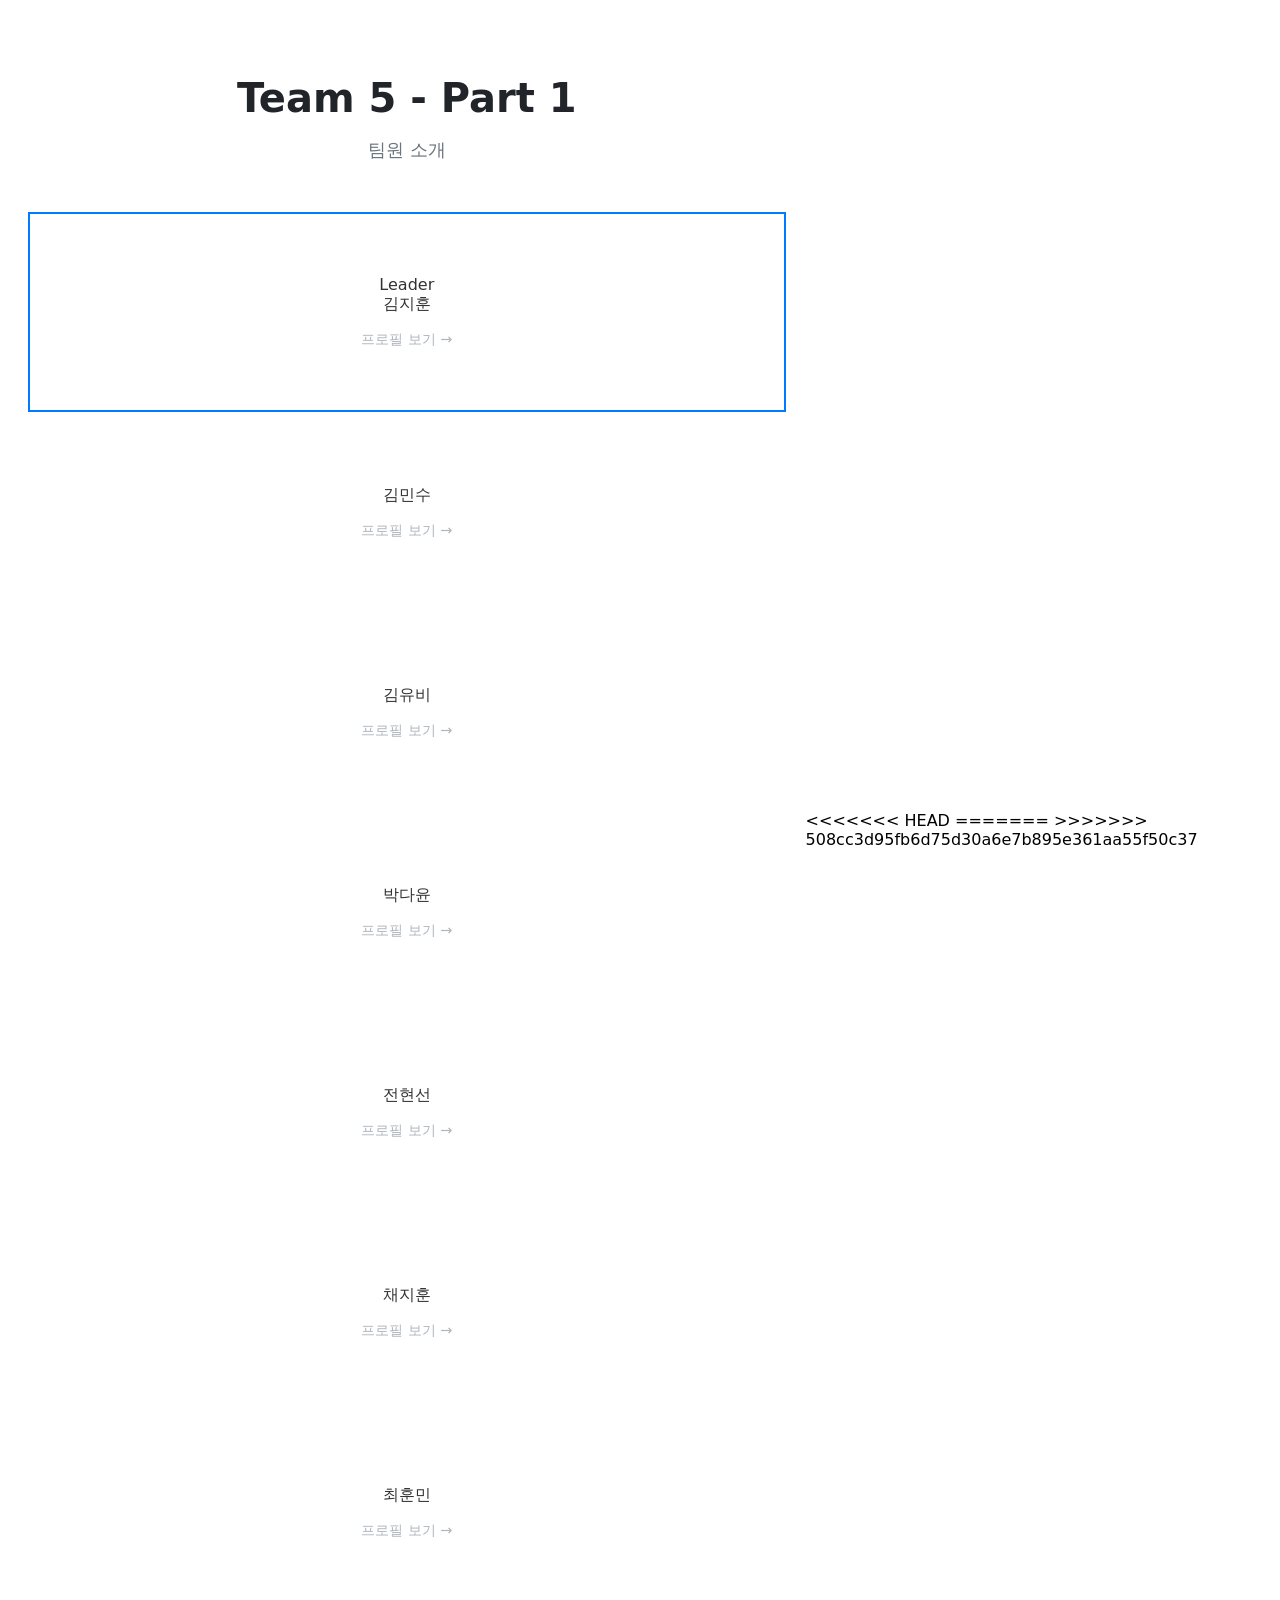
<file: index.html>
<!doctype html>
<html lang="ko">
  <head>
    <meta charset="UTF-8" />
    <meta name="viewport" content="width=device-width, initial-scale=1.0" />
    <title>Team 5 - Part 1</title>
    <link rel="stylesheet" href="style.css" />
  </head>
  <body>
    <div class="container">
      <header>
        <h1>Team 5 - Part 1</h1>
        <p class="subtitle">팀원 소개</p>
      </header>

      <main class="team-grid">
        <a href="members/jihun_k.html" class="member-card leader">
          <div class="role">Leader</div>
          <div class="name">김지훈</div>
          <div class="view-profile">프로필 보기 →</div>
        </a>

        <a href="members/minsoo.html" class="member-card">
          <div class="name">김민수</div>
          <div class="view-profile">프로필 보기 →</div>
        </a>
        <a href="members/yubi.html" class="member-card">
          <div class="name">김유비</div>
          <div class="view-profile">프로필 보기 →</div>
        </a>
        <a href="members/dayoon.html" class="member-card">
          <div class="name">박다윤</div>
          <div class="view-profile">프로필 보기 →</div>
        </a>
        <a href="members/hyunseon.html" class="member-card">
          <div class="name">전현선</div>
          <div class="view-profile">프로필 보기 →</div>
        </a>
        <a href="members/jihun_c.html" class="member-card">
          <div class="name">채지훈</div>
          <div class="view-profile">프로필 보기 →</div>
        </a>
        <a href="members/yunmin.html" class="member-card">
          <div class="name">최훈민</div>
          <div class="view-profile">프로필 보기 →</div>
        </a>
      </main>
    </div>
  </body>
<<<<<<< HEAD
</html>
=======
</html>
>>>>>>> 508cc3d95fb6d75d30a6e7b895e361aa55f50c37
</file>
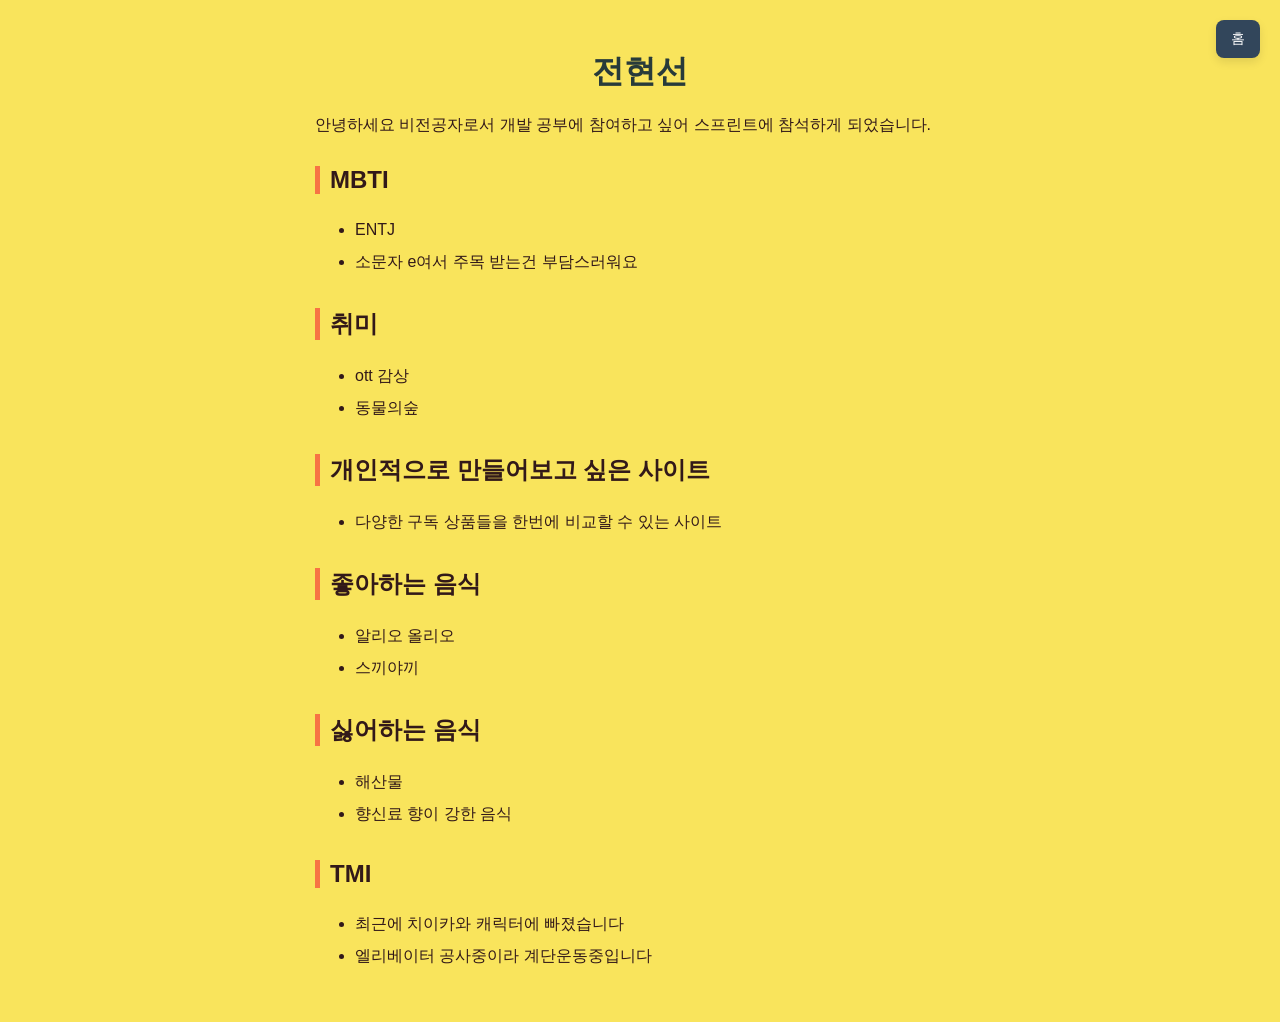
<file: hyeonseon.html>
<!doctype html>
<html lang="ko">
  <head>
    <meta charset="UTF-8" />
    <title>자기소개</title>
    <style>
      body {
        font-family: sans-serif;
        max-width: 650px;
        margin: 50px auto;
        background-color: #f9e45c;
        color: #321919;
      }
      h1 {
        text-align: center;
        font-size: 2rem;
        color: #283b3a;
      }
      h2 {
        border-left: 5px solid #f77344;
        padding-left: 10px;
        margin-top: 30px;
      }
      li {
        line-height: 2;
      }
      .home-btn {
        position: fixed;
        top: 20px;
        right: 20px;
        background: #32465b;
        color: white;
        padding: 10px 15px;
        border-radius: 8px;
        text-decoration: none;
        font-size: 14px;
        box-shadow: 0 4px 10px rgba(0, 0, 0, 0.1);
        transition: 0.2s;
      }
    </style>
  </head>
  <body>
    <a href="index.html" class="home-btn">홈</a>
    <h1>전현선</h1>
    <p>
      안녕하세요 비전공자로서 개발 공부에 참여하고 싶어 스프린트에 참석하게
      되었습니다.
    </p>

    <h2>MBTI</h2>
    <ul>
      <li>ENTJ</li>
      <li>소문자 e여서 주목 받는건 부담스러워요</li>
    </ul>

    <h2>취미</h2>
    <ul>
      <li>ott 감상</li>
      <li>동물의숲</li>
    </ul>

    <h2>개인적으로 만들어보고 싶은 사이트</h2>
    <ul>
      <li>다양한 구독 상품들을 한번에 비교할 수 있는 사이트</li>
    </ul>
    <h2>좋아하는 음식</h2>
    <ul>
      <li>알리오 올리오</li>
      <li>스끼야끼</li>
    </ul>
    <h2>싫어하는 음식</h2>
    <ul>
      <li>해산물</li>
      <li>향신료 향이 강한 음식</li>
    </ul>

    <h2>TMI</h2>
    <ul>
      <li>최근에 치이카와 캐릭터에 빠졌습니다</li>
      <li>엘리베이터 공사중이라 계단운동중입니다</li>
    </ul>
  </body>
</html>
</file>
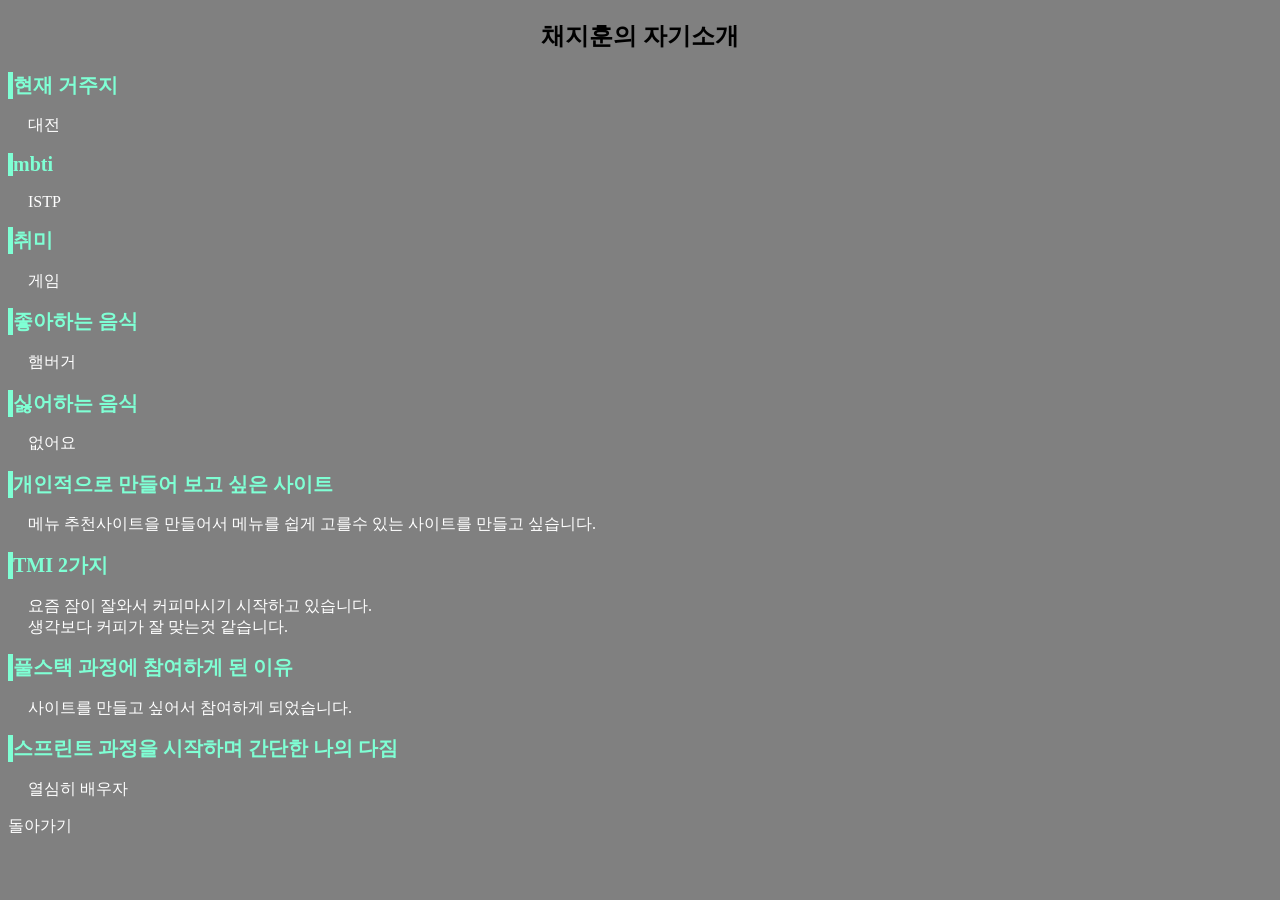
<file: jihun.html>
<!doctype html>
<html lang="en">
  <head>
    <meta charset="UTF-8" />
    <meta name="viewport" content="width=device-width, initial-scale=1.0" />
    <title>Document</title>
    <link rel="stylesheet" href="./jihun.css" />
  </head>
  <body>
    <h2 class="Main">채지훈의 자기소개</h2>
    <h2 class="Secondary">현재 거주지</h2>
    <ul>
      <li>대전</li>
    </ul>
    <h2 class="Secondary">mbti</h2>
    <ul>
      <li>ISTP</li>
    </ul>
    <h2 class="Secondary">취미</h2>
    <ul>
      <li>게임</li>
    </ul>
    <h2 class="Secondary">좋아하는 음식</h2>
    <ul>
      <li>햄버거</li>
    </ul>
    <h2 class="Secondary">싫어하는 음식</h2>
    <ul>
      <li>없어요</li>
    </ul>
    <h2 class="Secondary">개인적으로 만들어 보고 싶은 사이트</h2>
    <ul>
      <li>
        메뉴 추천사이트을 만들어서 메뉴를 쉽게 고를수 있는 사이트를 만들고
        싶습니다.
      </li>
    </ul>
    <h2 class="Secondary">TMI 2가지</h2>
    <ul>
      <li>요즘 잠이 잘와서 커피마시기 시작하고 있습니다.</li>
      <li>생각보다 커피가 잘 맞는것 같습니다.</li>
    </ul>
    <h2 class="Secondary">풀스택 과정에 참여하게 된 이유</h2>
    <ul>
      <li>사이트를 만들고 싶어서 참여하게 되었습니다.</li>
    </ul>
    <h2 class="Secondary">스프린트 과정을 시작하며 간단한 나의 다짐</h2>
    <ul>
      <li>열심히 배우자</li>
    </ul>
    <a href="./index.html">돌아가기</a>
  </body>
</html>
</file>
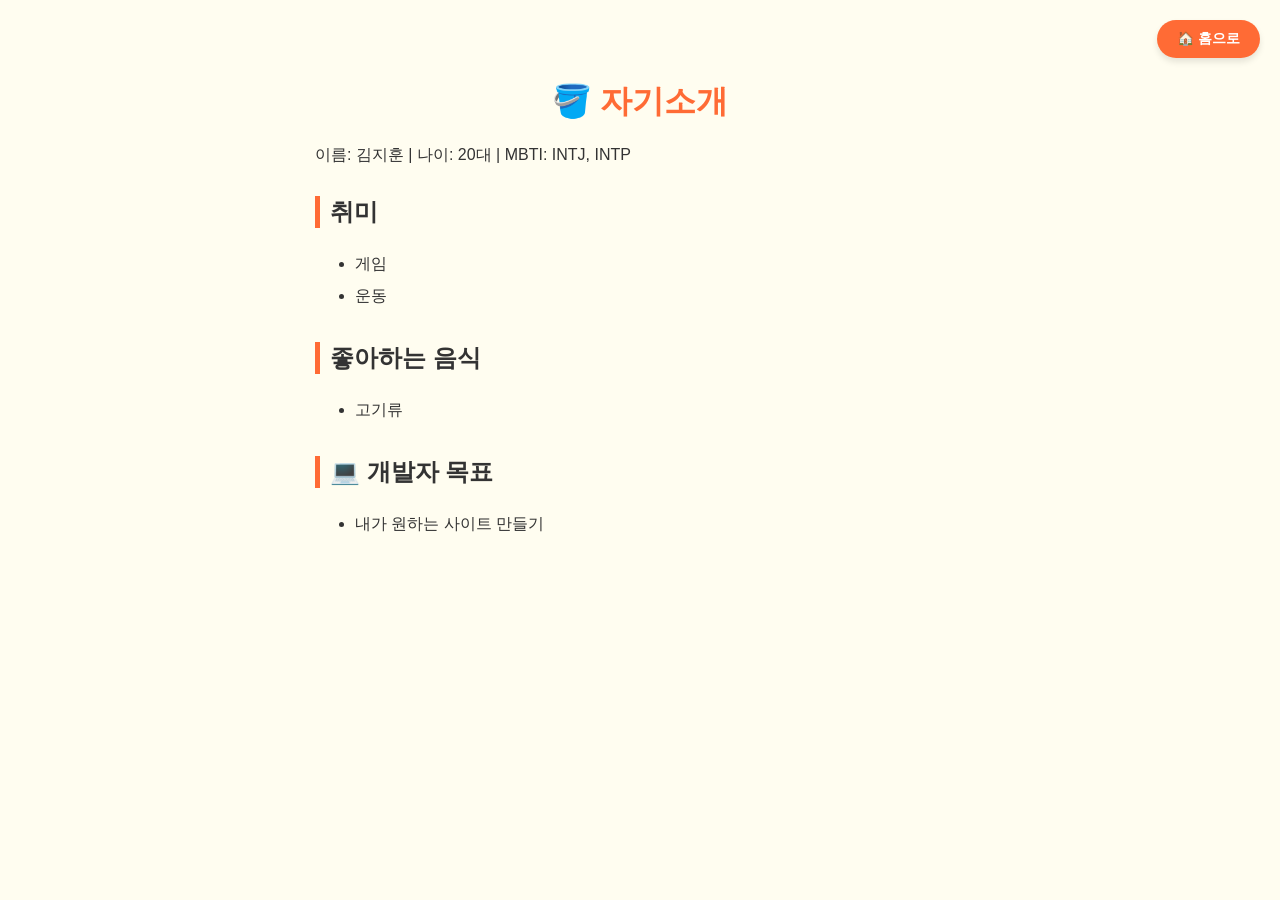
<file: kimjihun.html>
<!DOCTYPE html>
<html lang="ko">
<head>
  <meta charset="UTF-8">
  <meta name="viewport" content="width=device-width, initial-scale=1.0">
  <title>김지훈 자기소개</title>
  <style>
    /* --- 홈 버튼 디자인 (CSS) 추가 --- */
    .home-btn {
      position: fixed;   /* 화면에 고정 */
      top: 20px;         /* 위에서 20px */
      right: 20px;       /* 오른쪽에서 20px */
      background-color: #ff6b35; /* 지훈님 페이지 테마색 */
      color: white;
      padding: 10px 20px;
      border-radius: 20px; /* 둥근 버튼 */
      text-decoration: none; /* 밑줄 제거 */
      font-size: 14px;
      font-weight: bold;
      box-shadow: 0 4px 6px rgba(0, 0, 0, 0.1);
      transition: background-color 0.2s, transform 0.2s;
      z-index: 1000;     /* 다른 요소 위에 뜨게 함 */
    }

    .home-btn:hover {
      background-color: #e55a2b; /* 마우스 올렸을 때 더 진한 색 */
      transform: translateY(-2px); /* 살짝 위로 뜨는 효과 */
    }
    /* ---------------------------------- */

    body {
      font-family: sans-serif;
      max-width: 650px;
      margin: 80px auto 50px auto; /* 홈 버튼 공간 확보를 위해 위쪽 여백(margin-top)을 80px로 늘림 */
      background-color: #fffdf0;
      color: #333;
      padding: 0 20px; /* 모바일에서 좌우 여백 확보 */
    }
    h1 {
      text-align: center;
      font-size: 2rem;
      color: #ff6b35;
    }
    h2 {
      border-left: 5px solid #ff6b35;
      padding-left: 10px;
      margin-top: 30px;
    }
    li { line-height: 2; }
  </style>
</head>
<body>
  <a href="index.html" class="home-btn">🏠 홈으로</a>
  <h1>🪣 자기소개</h1>
  <p>이름: 김지훈 | 나이: 20대 | MBTI: INTJ, INTP</p>

  <h2> 취미 </h2>
  <ul>
    <li>게임</li>
    <li>운동</li>
  </ul>

  <h2>좋아하는 음식</h2>
  <ul>
    <li>고기류</li>
  </ul>

  <h2>💻 개발자 목표</h2>
  <ul>
    <li>내가 원하는 사이트 만들기 </li>
  </ul>
</body>
</html>
</file>
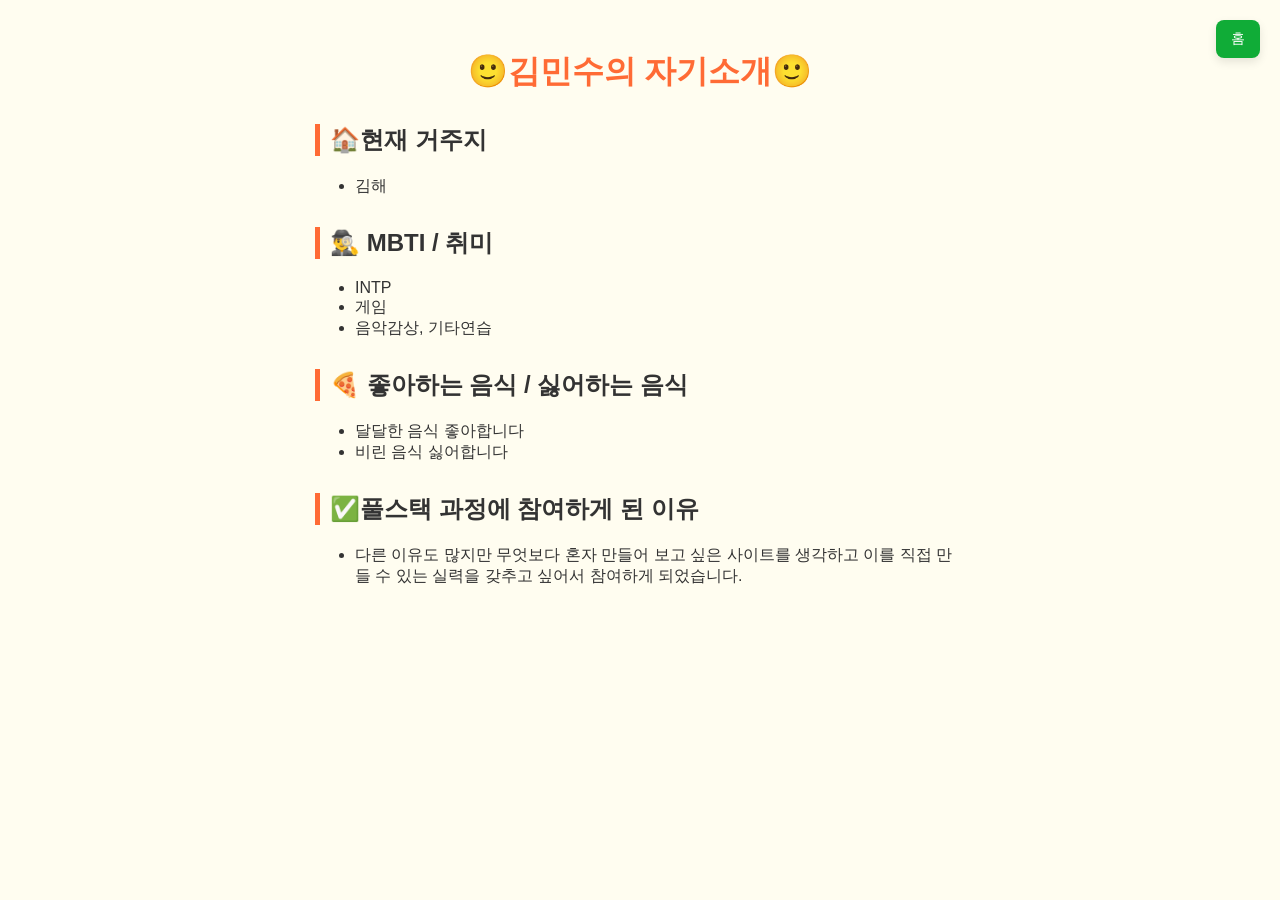
<file: minsu.html>
<!doctype html>
<html lang="ko">
  <head>
    <meta charset="UTF-8" />
    <title>나의 버킷리스트</title>
    <link rel="stylesheet" href="minstyle.css" />
  </head>
  <body>
    <h1 class="main-title">🙂김민수의 자기소개🙂</h1>

    <a href="index.html" class="home-btn">홈</a>

    <h2 class="sub-title">🏠현재 거주지</h2>
    <ul>
      <li>김해</li>
    </ul>

    <h2 class="sub-title">🕵️‍♂️ MBTI / 취미</h2>
    <ul>
      <li>INTP</li>
      <li>게임</li>
      <li>음악감상, 기타연습</li>
    </ul>

    <h2 class="sub-title">🍕 좋아하는 음식 / 싫어하는 음식</h2>
    <ul>
      <li>달달한 음식 좋아합니다</li>
      <li>비린 음식 싫어합니다</li>
    </ul>

    <h2 class="sub-title">✅풀스택 과정에 참여하게 된 이유</h2>
    <ul>
      <li>
        다른 이유도 많지만 무엇보다 혼자 만들어 보고 싶은 사이트를 생각하고 이를
        직접 만들 수 있는 실력을 갖추고 싶어서 참여하게 되었습니다.
      </li>
    </ul>
  </body>
</html>
</file>
<file: style.css>
/* 1. 전체 배경 및 폰트 설정 */
body {
<<<<<<< HEAD
  background-color: #EBEEF5; 
  font-family: 'Pretendard', -apple-system, BlinkMacSystemFont, system-ui, Roboto, sans-serif;
=======
  background-color: #ebeef5;
  font-family:
    "Pretendard",
    -apple-system,
    BlinkMacSystemFont,
    system-ui,
    Roboto,
    sans-serif;
>>>>>>> 508cc3d95fb6d75d30a6e7b895e361aa55f50c37
  margin: 0;
  display: flex;
  justify-content: center;
  align-items: center;
  min-height: 100vh;
}

.container {
  width: 95%; /* 여유 있게 조정 */
  max-width: 1100px;
  padding: 40px 20px;
}

header {
  text-align: center;
  margin-bottom: 50px;
}

header h1 {
  font-size: 2.5rem;
  color: #212529;
  margin-bottom: 10px;
}

.subtitle {
  color: #6c757d;
  font-size: 1.1rem;
}

/* 2. 팀원 카드 배치 설정 (아래층 중앙 정렬 적용) */
.team-grid {
<<<<<<< HEAD
  display: flex;        /* grid에서 flex로 변경하여 중앙 정렬  */
  flex-wrap: wrap;      /* 인원이 많으면 다음 줄로 넘김 */
  justify-content: center; /* 카드 가로 가운데 정렬 (7명 중 아래 3명 중앙 배치) */
  gap: 25px;            /* 카드 사이 간격 */
=======
  display: flex; /* grid에서 flex로 변경하여 중앙 정렬  */
  flex-wrap: wrap; /* 인원이 많으면 다음 줄로 넘김 */
  justify-content: center; /* 카드 가로 가운데 정렬 (7명 중 아래 3명 중앙 배치) */
  gap: 25px; /* 카드 사이 간격 */
>>>>>>> 508cc3d95fb6d75d30a6e7b895e361aa55f50c37
  margin: 0 auto;
}

/* 3. 개별 카드 디자인 (크기 고정 및 내용 정렬) */
.member-card {
  background: white;
<<<<<<< HEAD
  width: 240px;          /* 모든 카드 가로 길이를 똑같이 고정 */
  height: 200px;         /* 모든 카드 세로 길이를 똑같이 고정 */
=======
  width: 240px; /* 모든 카드 가로 길이를 똑같이 고정 */
  height: 200px; /* 모든 카드 세로 길이를 똑같이 고정 */
>>>>>>> 508cc3d95fb6d75d30a6e7b895e361aa55f50c37
  border-radius: 15px;
  text-align: center;
  text-decoration: none; /* 링크 밑줄 제거 */
  color: #333;
<<<<<<< HEAD
  box-shadow: 0 4px 6px rgba(0,0,0,0.05);
=======
  box-shadow: 0 4px 6px rgba(0, 0, 0, 0.05);
>>>>>>> 508cc3d95fb6d75d30a6e7b895e361aa55f50c37
  transition: all 0.3s ease;
  position: relative;
  overflow: hidden;

  /* 카드 안의 내용물들을 세로 중앙으로 정렬 */
  display: flex;
  flex-direction: column;
  justify-content: center;
  align-items: center;
  padding: 20px;
  box-sizing: border-box; /* 패딩이 크기에 영향을 주지 않도록 설정 */
}

/* 4. 마우스 올렸을 때 효과 */
.member-card:hover {
  transform: translateY(-10px);
<<<<<<< HEAD
  box-shadow: 0 10px 20px rgba(0,0,0,0.1);
}

/* 5. 팀장(Leader) 카드 강조 설정 */
.member-card.leader {
  border: 2px solid #007bff; /* 팀장 카드는 파란색 테두리 */
}
=======
  box-shadow: 0 10px 20px rgba(0, 0, 0, 0.1);
}

/* 5. 팀장(Leader) 카드 강조 설정 */
/* .member-card.leader {
  border: 2px solid #007bff;
} */
>>>>>>> 508cc3d95fb6d75d30a6e7b895e361aa55f50c37

.role {
  font-size: 0.8rem;
  color: #007bff;
  font-weight: bold;
  margin-bottom: 10px;
}

.name {
<<<<<<< HEAD
  font-size: 1.4rem;     /* 이름을 조금 더 강조 */
=======
  font-size: 1.4rem; /* 이름을 조금 더 강조 */
>>>>>>> 508cc3d95fb6d75d30a6e7b895e361aa55f50c37
  font-weight: 600;
  margin-bottom: 15px;
}

.view-profile {
  font-size: 0.9rem;
  color: #adb5bd;
}

/* 마우스 올리면 "프로필 보기" 색상 변경 */
.member-card:hover .view-profile {
  color: #007bff;
<<<<<<< HEAD
}
=======
}

/* 마우스 올린 카드의 테두리가 파란색이 되도록 수정 */
.member-card:hover {
  border: 1px solid #007bff;
}
>>>>>>> 508cc3d95fb6d75d30a6e7b895e361aa55f50c37
</file>
<file: jihun.css>
body {
  background-color: gray;
}

.Main {
  text-align: center;
}
.Secondary {
  background-color: gray;
  color: aquamarine;
  font-size: 20px;
  border-left: 5px solid aquamarine;
}
ul {
  padding: 0px 20px;
  list-style-type: none;
}

li {
  color: white;
}
a {
  color: white;
  text-decoration: none;
}
a:hover {
  color: blue;
}
</file>
<file: minstyle.css>
body {
  font-family: sans-serif;
  max-width: 650px;
  margin: 50px auto;
  background-color: #fffdf0;
  color: #333;
}

.main-title {
  text-align: center;
  font-size: 2rem;
  color: #ff6b35;
}

.sub-title {
  border-left: 5px solid #ff6b35;
  padding-left: 10px;
  margin-top: 30px;
}

.sub-title li {
  line-height: 2;
}

.home-btn {
  position: fixed;
  top: 20px;
  right: 20px;
  background: #10ac37;
  color: white;
  padding: 10px 15px;
  border-radius: 8px;
  text-decoration: none;
  font-size: 14px;
  box-shadow: 0 4px 10px rgba(0, 0, 0, 0.1);
  transition: 0.2s;
}

.home-btn:hover {
  background: #1e2935;
}
</file>
